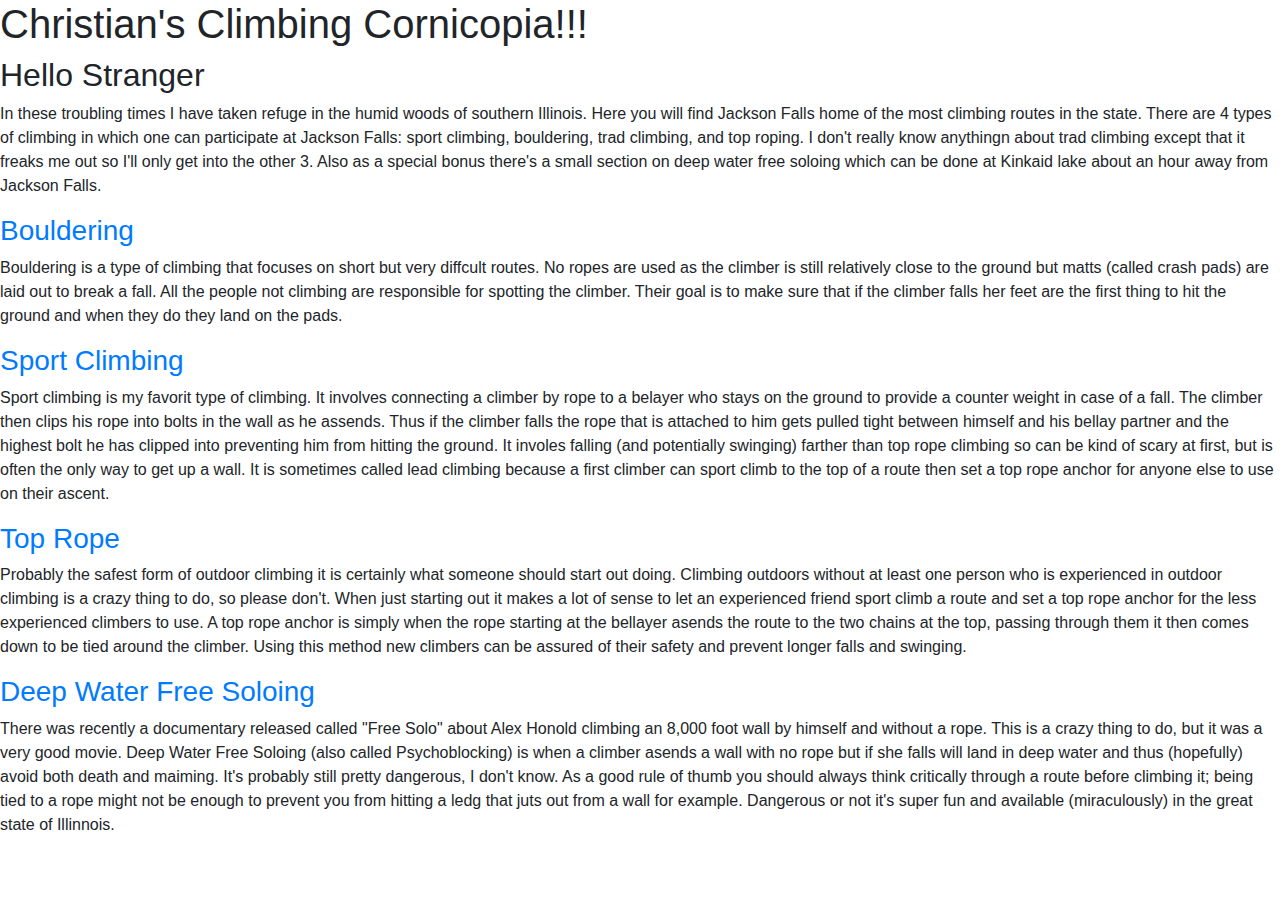
<file: index.html>
<!DOCTYPE html>

<html lang="en">
    <head>
        <meta charset="utf-8"/>
        <link href="https://stackpath.bootstrapcdn.com/bootstrap/4.1.3/css/bootstrap.min.css" rel="stylesheet">
        <link rel="stylesheet" href="styles.css">
        <title>Climbing Cornicopia</title>
    </head>
    <body>
        <h1>Christian's Climbing Cornicopia!!!</h1>
        <h2>Hello Stranger</h2>
        <p>
        	In these troubling times I have taken refuge in the humid woods of southern Illinois.  Here you will find Jackson Falls home of the most climbing routes in the state.  There are 4 types of climbing in which one can participate at Jackson Falls: sport climbing, bouldering, trad climbing, and top roping.  I don't really know anythingn about trad climbing except that it freaks me out so I'll only  get into the other 3.  Also as a special bonus there's a small section on deep water free soloing which can be done at Kinkaid lake about an hour away from Jackson Falls.
        <p>
        <h3><a href="bouldering.html">Bouldering</a> </h3>
        <p>
        	Bouldering is a type of climbing that focuses on short but very diffcult routes.  No ropes are used as the climber is still relatively close to the ground but matts (called crash pads) are laid out to break a fall.  All the people not climbing are responsible for spotting the climber.  Their goal is to make sure that if the climber falls her feet are the first thing to hit the ground and when they do they land on the pads.
        </p>
        <h3><a href="sport.html">Sport Climbing</a></h3>
        <p>
        	Sport climbing is my favorit type of climbing.  It involves connecting a climber by rope to a belayer who stays on the ground to provide a counter weight in case of a fall.  The climber then clips his rope into bolts in the wall as he assends.  Thus if the climber falls the rope that is attached to him gets pulled tight between himself and his bellay partner and the highest bolt he has clipped into preventing him from hitting the ground.  It involes falling (and potentially swinging) farther than top rope climbing so can be kind of scary at first, but is often the only way to get up a wall.  It is sometimes called lead climbing because a first climber can sport climb to the top of a route then set a top rope anchor for anyone else to use on their ascent.
        </p>
        <h3><a href="top_rope.html">Top Rope</a></h3>
        <p>
        	Probably the safest form of outdoor climbing it is certainly what someone should start out doing.  Climbing outdoors without at least one person who is experienced in outdoor climbing is a crazy thing to do, so please don't.  When just starting out it makes a lot of sense to let an experienced friend sport climb a route and set a top rope anchor for the less experienced climbers to use.  A top rope anchor is simply when the rope starting at the bellayer asends the route to the two chains at the top, passing through them it then comes down  to be tied around the climber.  Using this method new climbers can be assured of their safety and prevent longer falls and swinging.
        </p>
        <h3><a href="dws.html">Deep Water Free Soloing</a></h3>
        <p>
        	There was recently a documentary released called "Free Solo" about Alex Honold climbing an 8,000 foot wall by himself and without a rope.  This is a crazy thing to do, but it was a very good movie.  Deep Water Free Soloing (also called Psychoblocking) is when a climber asends a wall with no rope but if she falls will land in deep water and thus (hopefully) avoid both death and maiming.  It's probably still pretty dangerous, I don't know.  As a good rule of thumb you should always think critically through a route before climbing it; being tied to a rope might not be enough to prevent you from hitting a ledg that juts out from a wall for example.  Dangerous or not it's super fun and available (miraculously) in the great state of Illinnois.
        </p>
    </body>
</html>
</file>
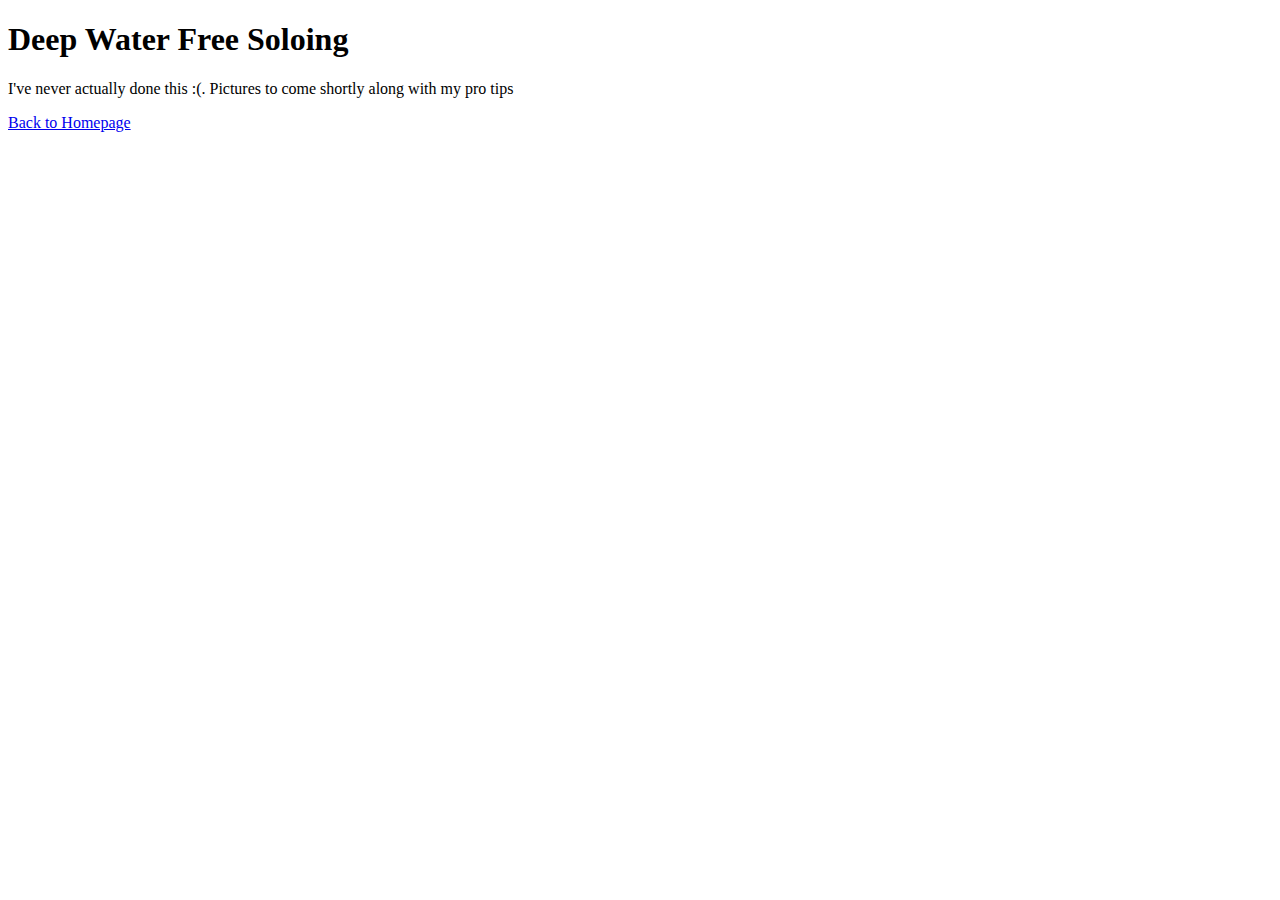
<file: dws.html>
<!DOCTYPE html>
<html lang="en">
<head>
	<meta charset="utf-8"/>
	<title>DWS</title>
</head>
<body>
<h1>Deep Water Free Soloing</h1>
<p>I've never actually done this :(.  Pictures to come shortly along with my pro tips</p>
<a href="index.html"> Back to Homepage </a>
</body>
</html>
</file>
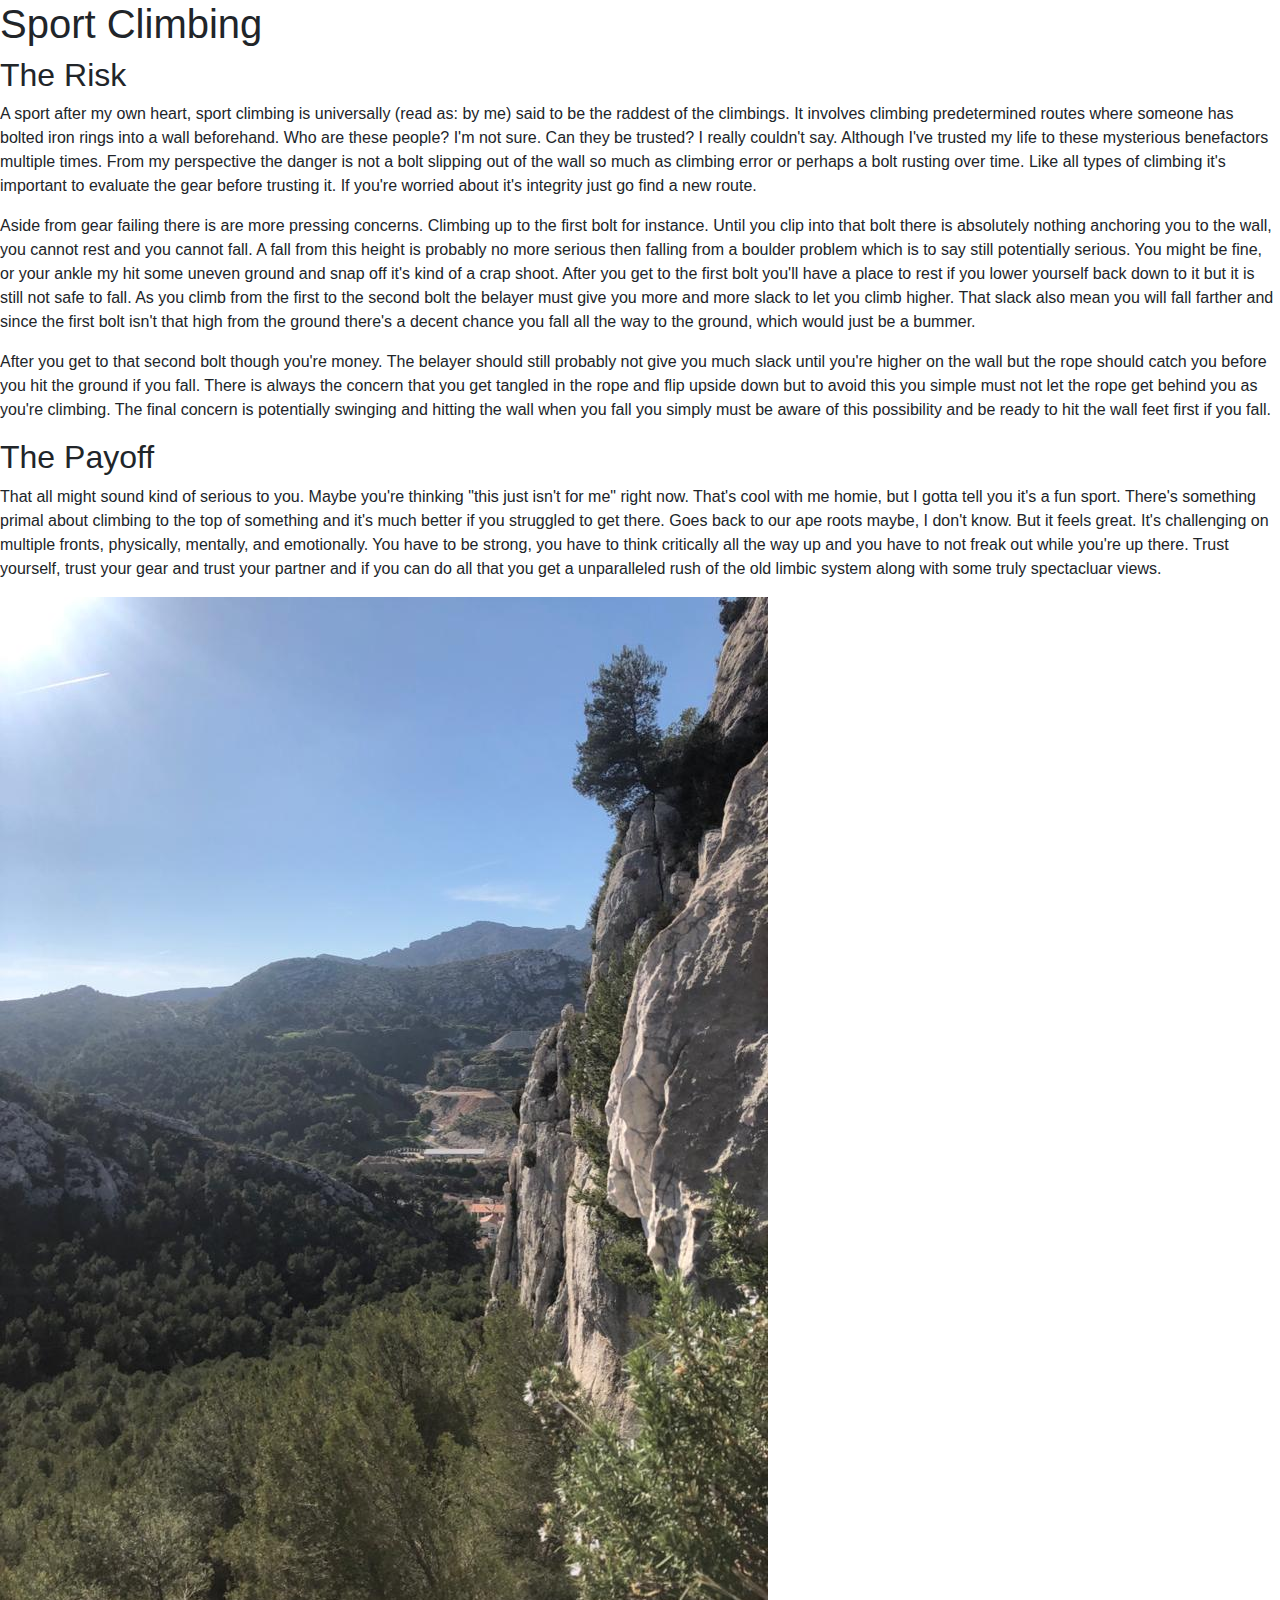
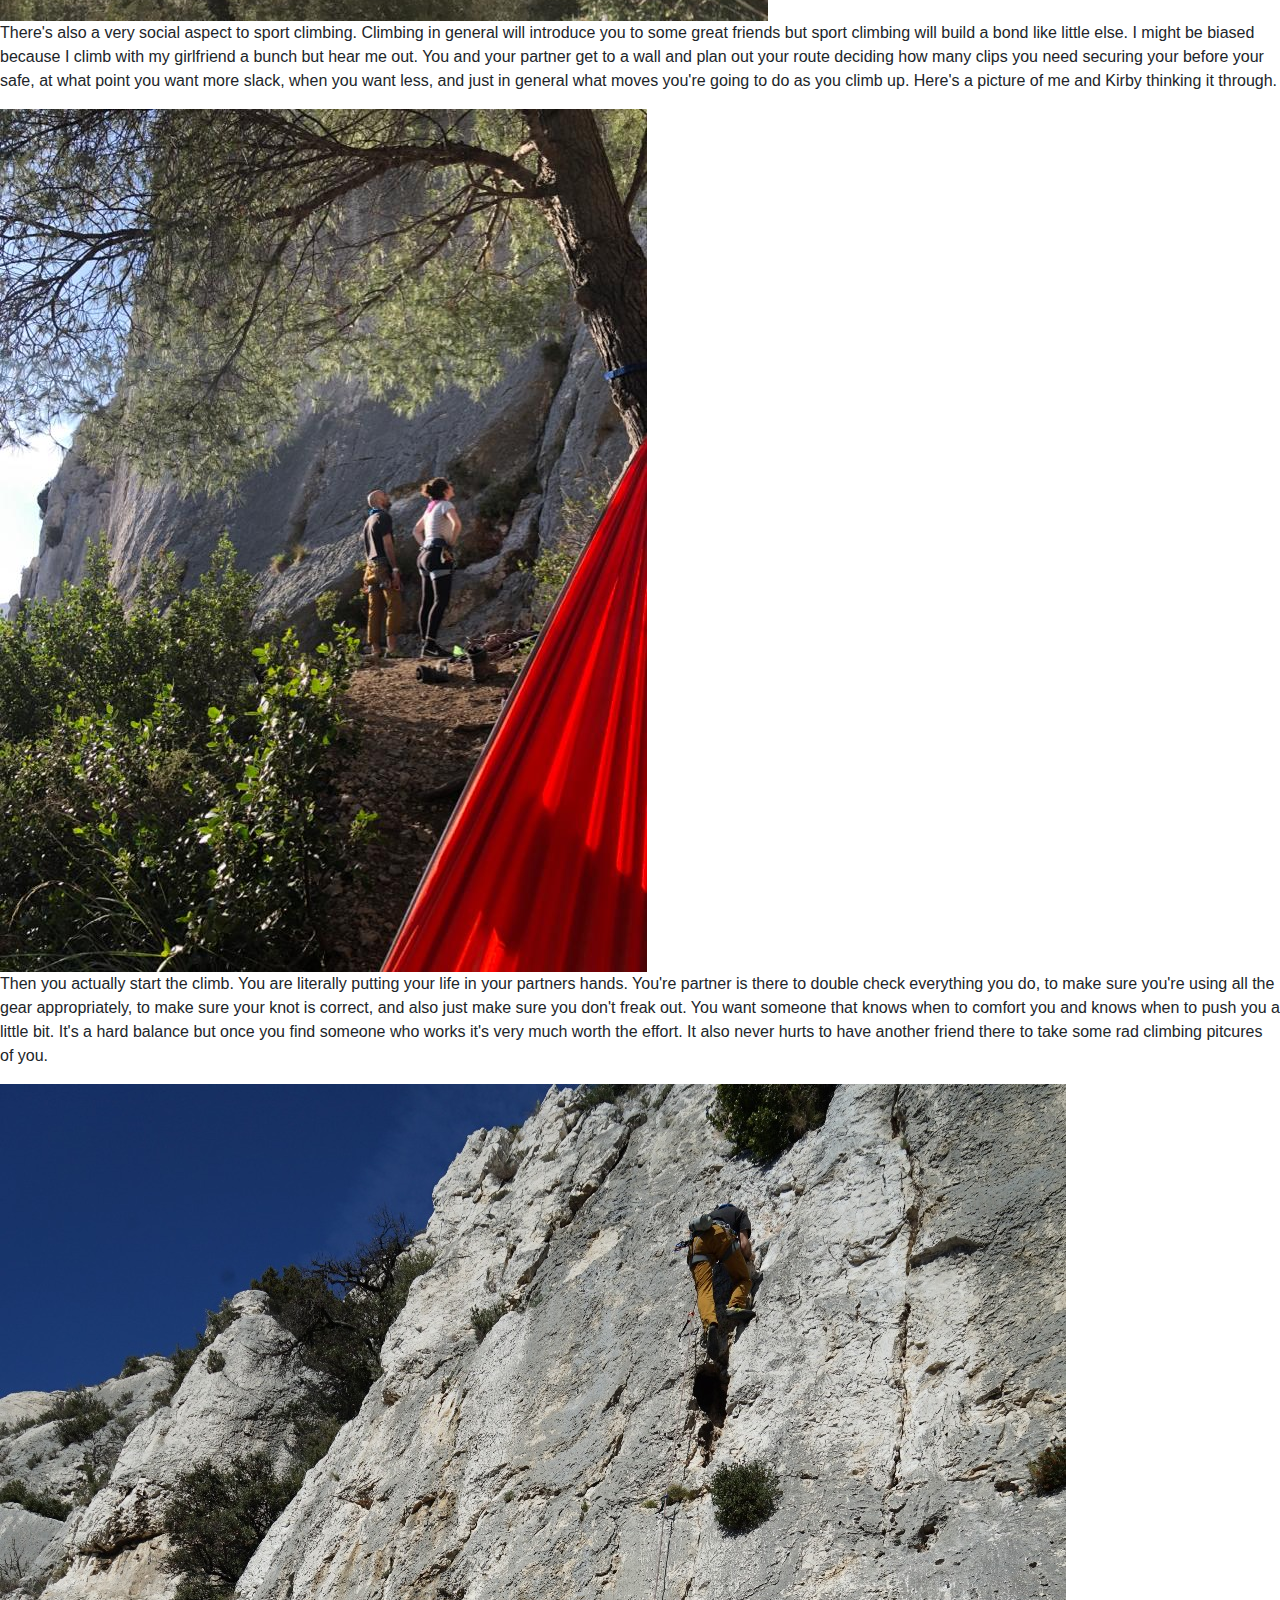
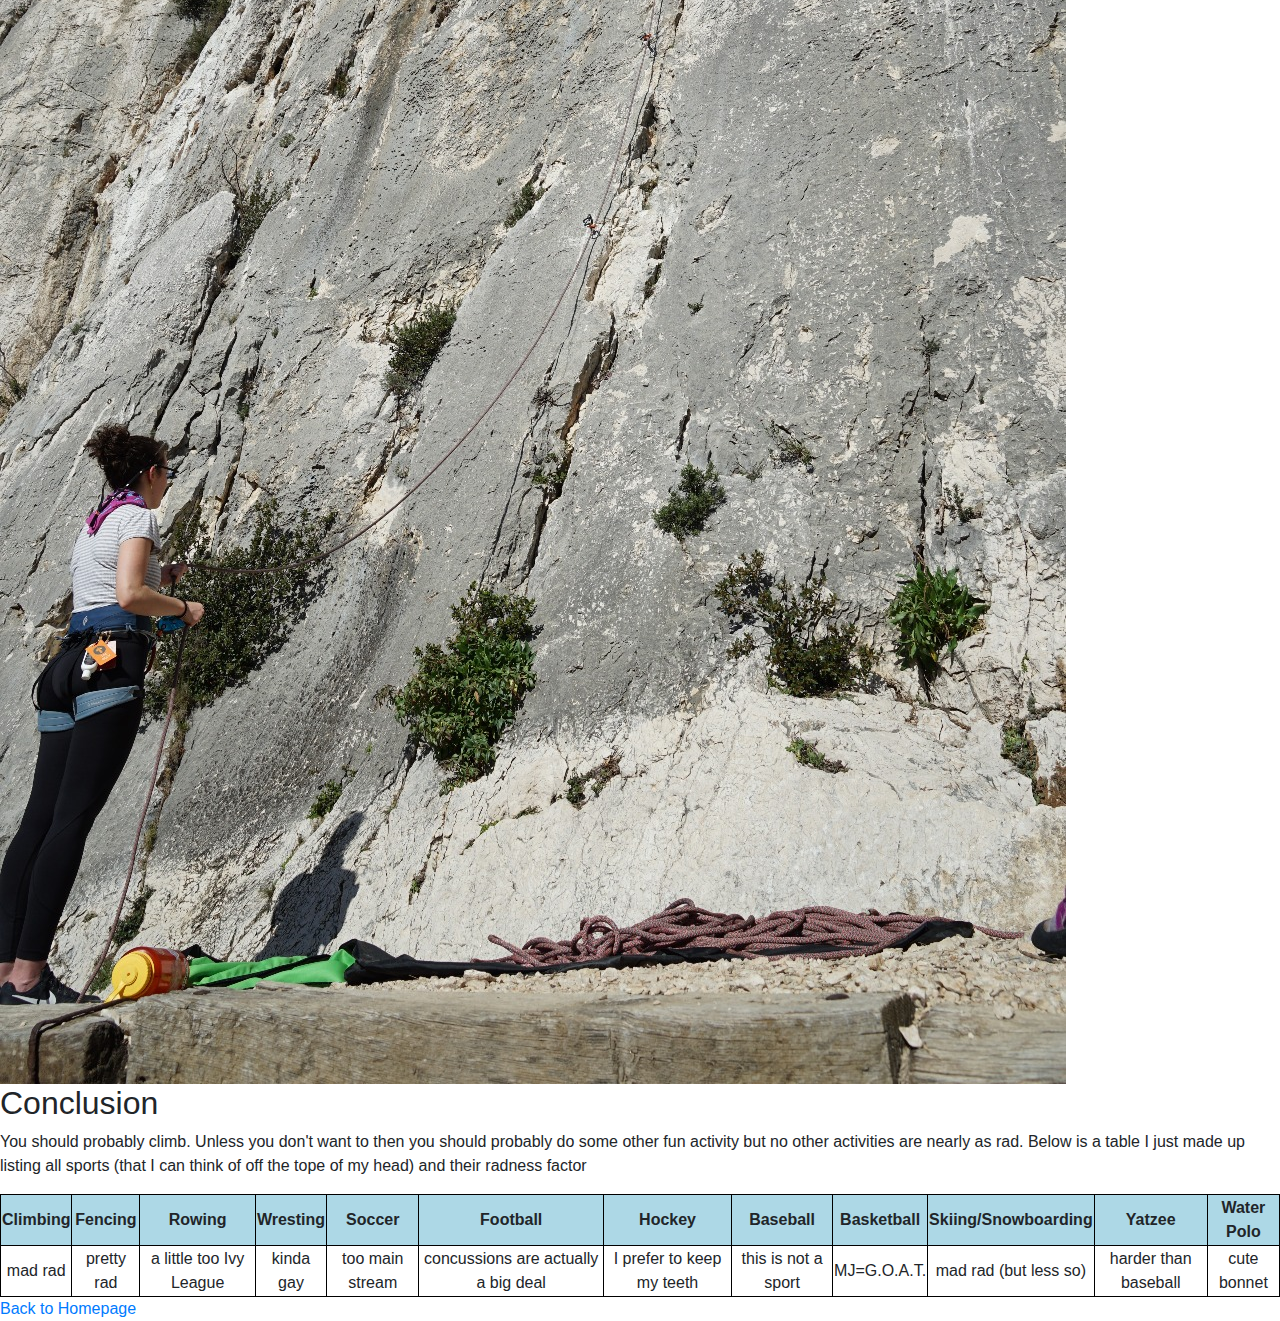
<file: sport.html>
<!DOCTYPE html>
<html lang="en">
<head>
	<meta charset="utf-8"/>
	<title>Sport Climbing</title>
	<link rel="stylesheet" href="styles.css">
	<link href="https://stackpath.bootstrapcdn.com/bootstrap/4.1.3/css/bootstrap.min.css" rel="stylesheet">
</head>
<body>
	<h1>Sport Climbing</h1>

	<h2>The Risk</h2>
	<p>
		A sport after my own heart, sport climbing is universally (read as: by me) said to be the raddest of the climbings.  It involves climbing predetermined routes where someone has bolted iron rings into a wall beforehand.  Who are these people?  I'm not sure.  Can they be trusted?  I really couldn't say.  Although I've trusted my life to these mysterious benefactors multiple times.   From my perspective the danger is not a bolt slipping out of the wall so much as climbing error or perhaps a bolt rusting over time.  Like all types of climbing it's important to evaluate the gear before trusting it.  If you're worried about it's integrity just go find a new route.
	</p>
	<p>
		Aside from gear failing there is are more pressing concerns.  Climbing up to the first bolt for instance.  Until you clip into that bolt there is absolutely nothing anchoring you to the wall, you cannot rest and you cannot fall.  A fall from this height is probably no more serious then falling from a boulder problem which is to say still potentially serious.  You might be fine, or your ankle my hit some uneven ground and snap off it's kind of a crap shoot.  After you get to the first bolt you'll have a place to rest if you lower yourself back down to it but it is still not safe to fall.  As you climb  from the first to the second  bolt the belayer must give you more and more slack to let you climb higher.  That slack also mean you will fall farther and since the first bolt isn't that high from the ground there's a decent chance you fall all the way to the ground, which would just be a bummer.
	</p>
	<p>
		After you get to that second bolt though you're money.  The belayer should still probably not give you much slack until you're higher on the wall but the rope should catch you before you hit the ground if you fall.  There is always the concern that you get tangled in the rope and flip upside down but to avoid this you simple must not let the rope get behind you as you're climbing.  The final concern is potentially swinging and hitting the wall when you fall you simply must be aware of this possibility and be ready to hit the wall feet first if you fall.
	</p>

	<h2>The Payoff</h2>
	<p>
		That all might sound kind of serious to you.  Maybe you're thinking "this just isn't for me" right now.  That's cool with me homie, but I gotta tell you it's a fun sport.  There's something primal about climbing to the top of something and it's much better if you struggled to get there.  Goes back to our ape roots maybe, I don't know.  But it feels great.  It's challenging on multiple fronts, physically, mentally, and emotionally.  You have to be strong, you have to think critically all the way up and you have to not freak out while you're up there.  Trust yourself, trust your gear and trust your partner and if you can do all that you get a unparalleled rush of the old limbic system along with some  truly spectacluar views.
	</p>
	<img src="sport_view.jpg" alt="Picture from the top of a climb" width="768" height="1024">
	<p>
		There's also a very social aspect to sport climbing.  Climbing in general will introduce you to  some great friends but sport climbing will build a bond like little else.  I might be biased because I climb with my girlfriend a bunch but hear me out.  You and your partner get to a wall and plan out your route deciding how many clips you need securing your before your safe, at what point you want more slack, when you want less, and just in general what moves you're going to do as you climb up.  Here's a picture of me and Kirby thinking it through.
	</p>
	<img src="sport_planning.jpg" alt="Two sexy peeps thinking through a route to climb">
	<p>
		Then you actually start the climb.  You are literally putting your life in your partners hands.  You're partner is there to double check everything you do, to make sure you're using all the gear appropriately, to make sure your knot is correct, and also just make sure you don't freak out.  You want someone that knows when to comfort you and knows when to push you a little bit.  It's a hard balance but once you find someone who works it's very much worth the effort.  It also never hurts to have another friend there to take some rad climbing pitcures of you.
	</p>
	<img src="sport_action.jpg" alt="rad climbing picture of me">

	<h2>Conclusion</h2>
	<p>
		You should probably climb.  Unless you don't want to then you should probably do some other fun activity but no other activities are nearly as rad.  Below is a table I just made up listing all sports (that I can think of off the tope of my head) and their radness factor
	</p>

	<table class='table-responsive'>
		<thead>
			<tr>
				<th>Climbing</th>
				<th>Fencing</th>
				<th>Rowing</th>
				<th>Wresting</th>
				<th>Soccer</th>
				<th>Football</th>
				<th>Hockey</th>
				<th>Baseball</th>
				<th>Basketball</th>
				<th>Skiing/Snowboarding</th>
				<th>Yatzee</th>
				<th> Water Polo</th>
			</tr>
		</thead>
		<tbody>
			<tr>
				<td>mad rad</td>
				<td>pretty rad</td>
				<td>a little too Ivy League</td>
				<td>kinda gay</td>
				<td>too main stream</td>
				<td>concussions are actually a big deal</td>
				<td>I prefer to keep my teeth</td>
				<td>this is not a sport</td>
				<td>MJ=G.O.A.T.</td>
				<td>mad rad (but less so)</td>
				<td>harder than baseball</td>
				<td>cute bonnet</td>
			</tr>
		</tbody>
	</table>

	<a href="index.html"> Back to Homepage </a>
</body>
</file>
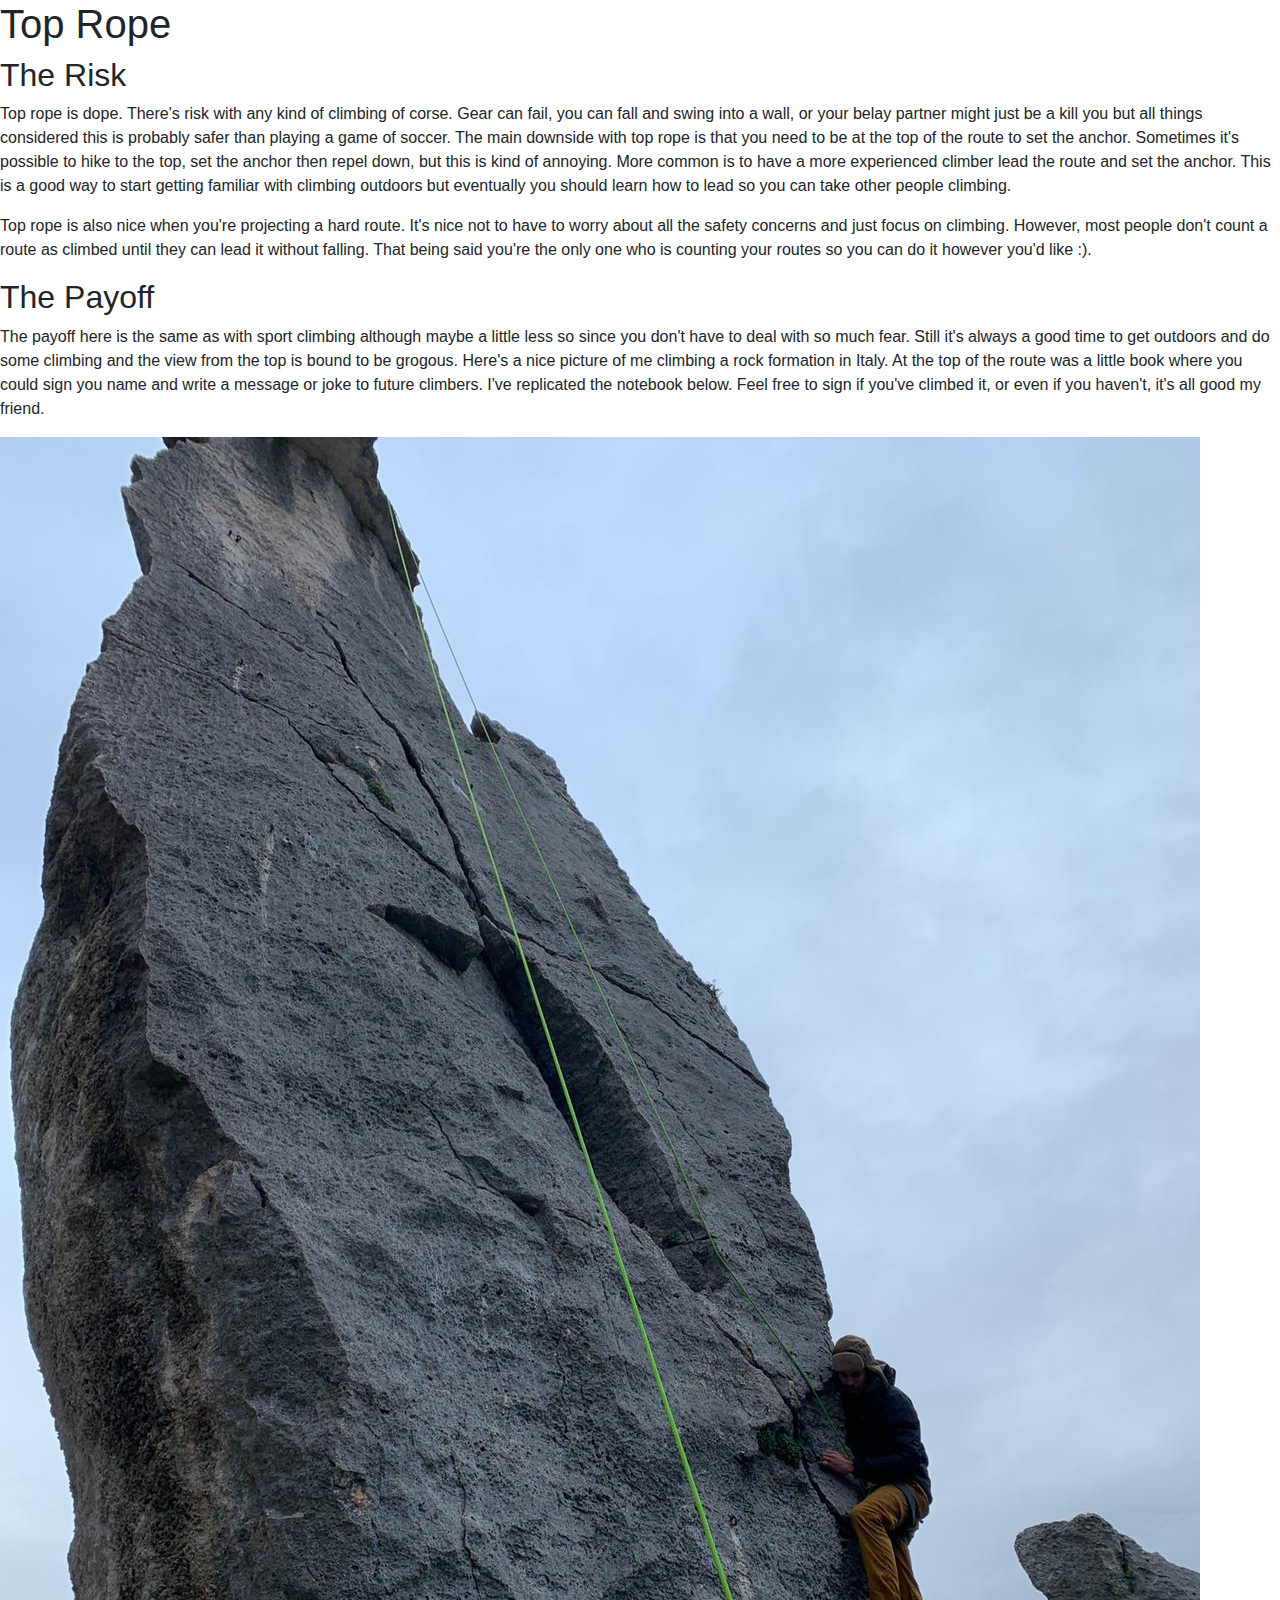
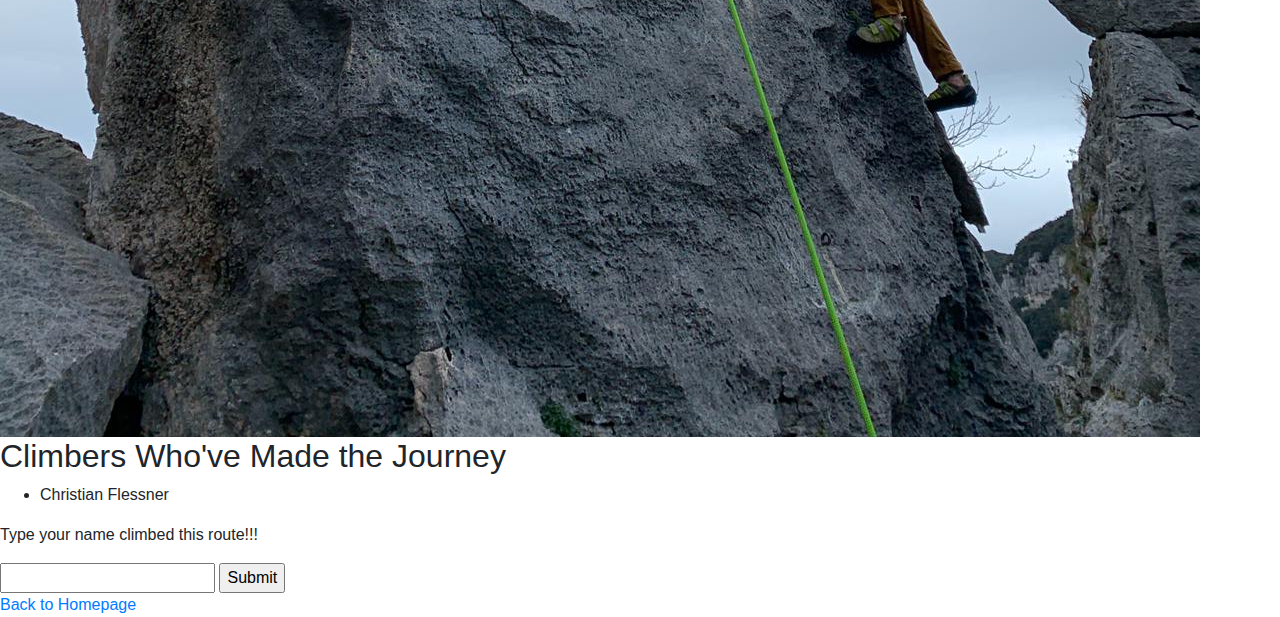
<file: top_rope.html>
<!DOCTYPE html>
<html lang="en">
<head>
	<meta charset="utf-8"/>
	<title>Top Rope</title>
	<link href="https://stackpath.bootstrapcdn.com/bootstrap/4.1.3/css/bootstrap.min.css" rel="stylesheet">
	<link rel="stylesheet" href="styles.css">
	<script src="display_climber.js"></script>
</head>
<body>
	<h1>Top Rope</h1>

	<h2>The Risk</h2>
	<p>
		Top rope is dope.  There's risk with any kind of climbing of corse.  Gear can fail, you can fall and swing into a wall, or your belay partner might just be a kill you but all things considered this is probably safer than playing a game of soccer.  The main downside with top rope is that you need to be at the top of the route to set the anchor.  Sometimes it's possible to hike to the top, set the anchor then repel down, but this is kind of annoying.  More common is to have a more experienced climber lead the route and set the anchor.  This is a good way to start getting familiar with climbing outdoors but eventually you should learn how to lead so you can take other people climbing.
	</p>
	<p>
		Top rope is also nice when you're projecting a hard route.  It's nice not to have to worry about all the safety concerns and just focus on climbing.  However, most people don't count a route as climbed until they can lead it without falling.  That being said you're the only one who is counting your routes so you can do it however you'd like :).
	</p>

	<h2>The Payoff</h2>
	<p>
		The payoff here is the same as with sport climbing although maybe a little less so since you don't have to deal with so much fear.  Still it's always a good time to get outdoors and do some climbing and the view from the top is bound to be grogous.  Here's a nice picture of me climbing a rock formation in Italy.  At the top of the route was a little book where you could sign you name and write a message or joke to future climbers.  I've replicated the notebook below.  Feel free to sign  if you've climbed it, or even if you haven't, it's all good my friend.
	</p>

	<img src="toprope.jpg" alt="A picture of me climbing an interestingly shaped rock :)">

	<h2>Climbers Who've Made the Journey</h2>

	<ul id=climber_list>
		<li>Christian Flessner</li>
	</ul>

	<p>Type your name climbed this route!!!</p>

	<form onsubmit="addClimber(); return false;">
		<input type='text' id=climber>
		<input type='submit'>
	</form>

	<a href="index.html"> Back to Homepage </a>
</body>
</html>
</file>
<file: styles.css>
.table-responsive
{
	text-align: center;
	word-wrap: break-word;
}
th
{
	background-color: LightBlue;
	border: 1px solid black;
}

td
{
	border: 1px solid black;
	word-wrap: normal;
}
img
{
	max-width: 100%;
}
video
{
	max-width: 100%;
}
.container
{
	position: relative;
	text-align: center;
	color: white;
	max-width: 100%;
}
.title
{
	position: absolute;
	top:50%;
	left: 50%;
	transform: translate(-50%, -50%);
}
.rock
{
	width:100%;
	height:500px;
	object-fit: cover;
}
</file>
